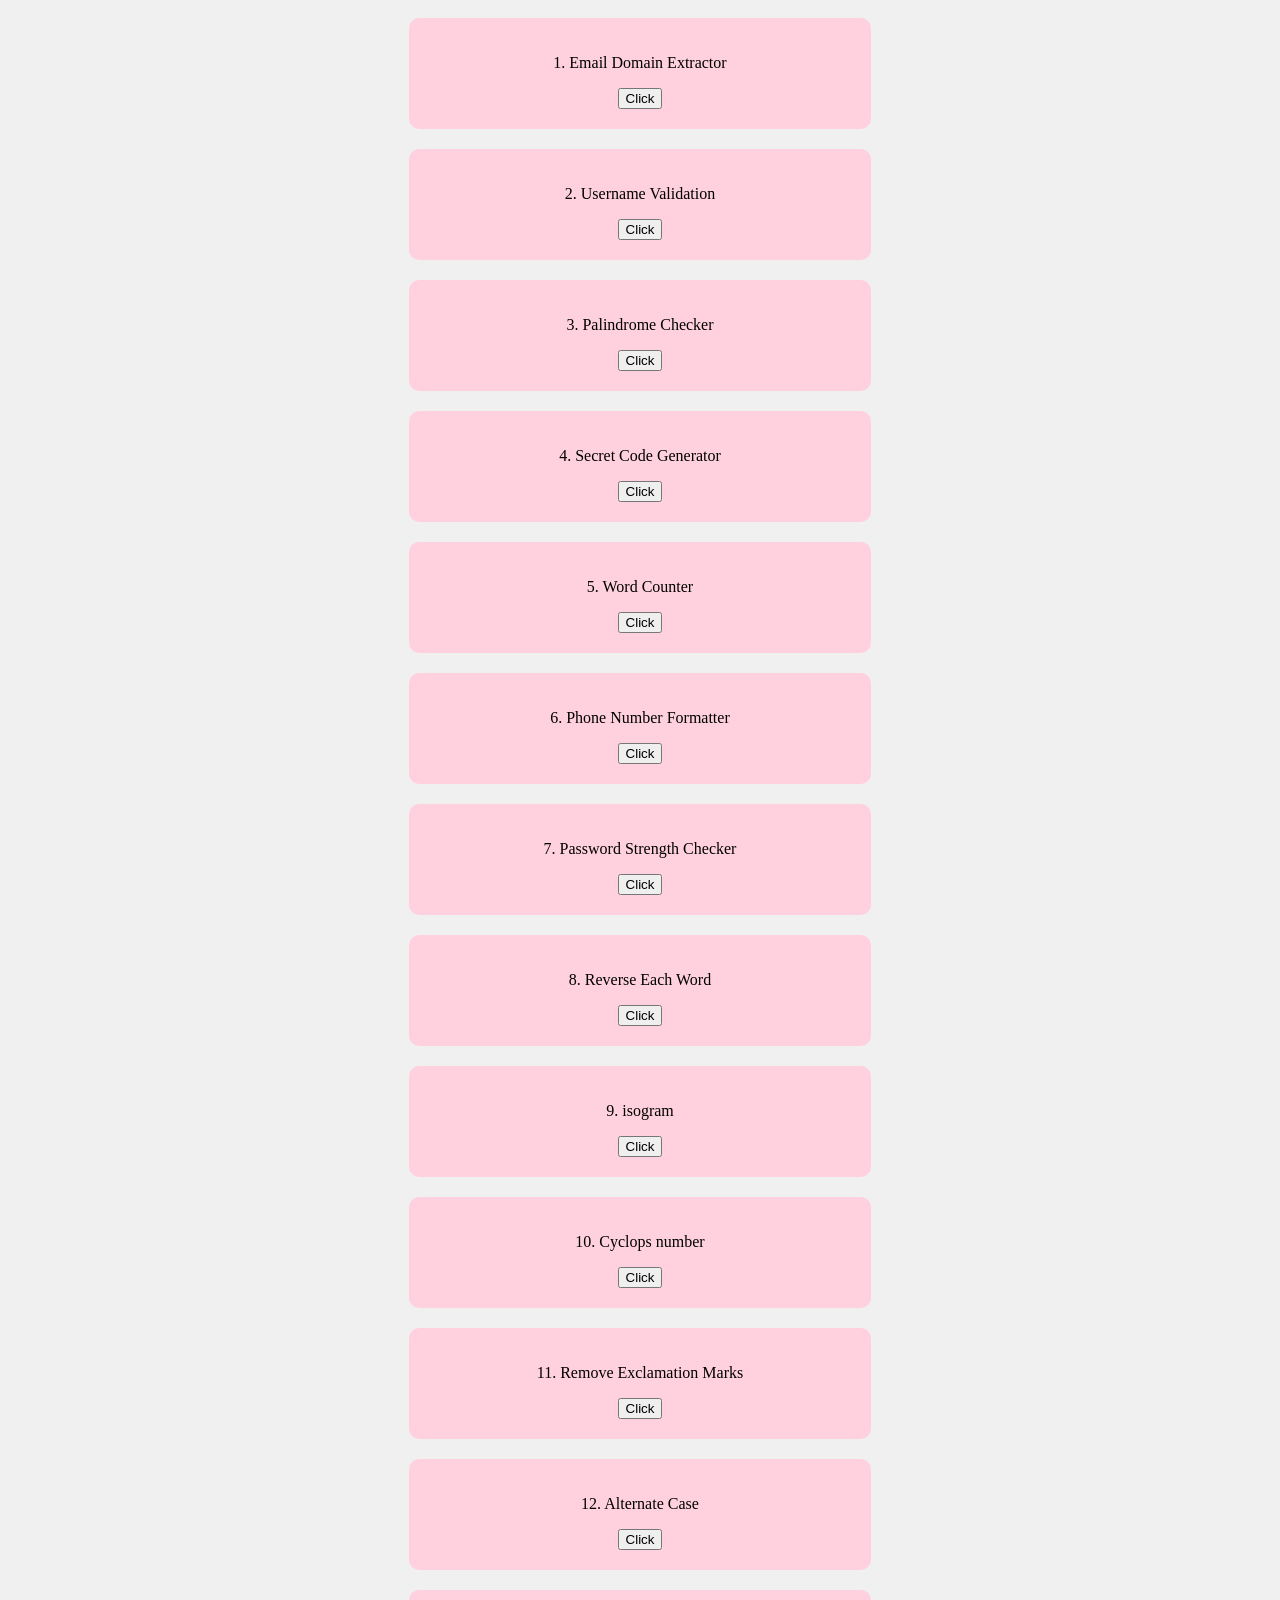
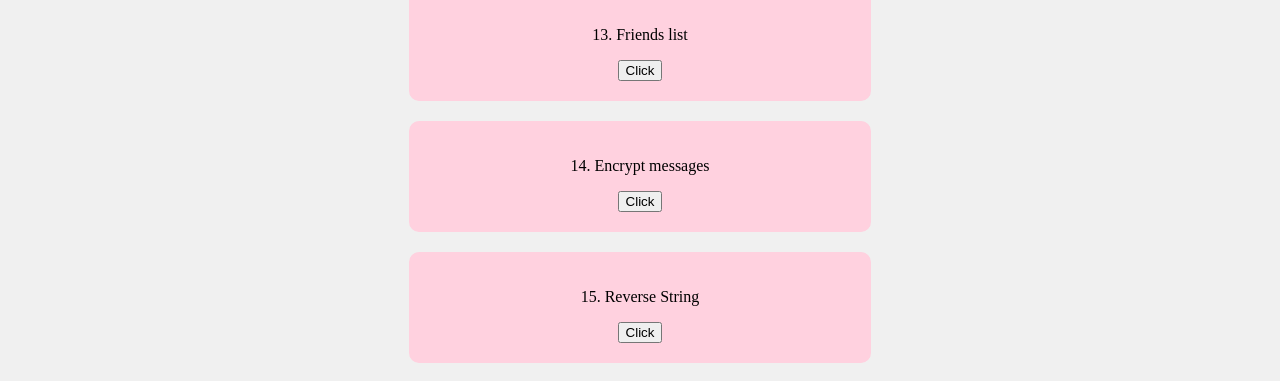
<file: index.html>
<!DOCTYPE html>

<html lang="en">
<head>
    <meta charset="UTF-8">
    <meta name="viewport" content="width=device-width, initial-scale=1.0">
    <title>Document</title>
    <link rel="stylesheet" href="style.css">
    <script src="string.js" defer></script>
</head>
<body>
    <div>
        <p>1. Email Domain Extractor</p>
        <p id="input1"></p>
        <p id="output1"></p>
        <button onclick="mail()">Click</button>
    </div>
    <div>
        <p>2. Username Validation</p>
        <p id="input2"></p>
        <p id="output2"></p>
        <button onclick="userName()">Click</button>
    </div>
    <div>
        <p>3. Palindrome Checker</p>
        <p id="input3"></p>
        <p id="output3"></p>
        <button onclick="palinChecker()">Click</button>
    </div>
    <div>
        <p>4. Secret Code Generator</p>
        <p id="input4"></p>
        <p id="output4"></p>
        <button onclick="secretCodeGenerator()">Click</button>
    </div>
    <div>
        <p>5. Word Counter</p>
        <p id="input5"></p>
        <p id="output5"></p>
        <button onclick="wordCounter()">Click</button>
    </div>
    <div>
        <p>6. Phone Number Formatter</p>
        <p id="input6"></p>
        <p id="output6"></p>
        <button onclick="numFormat()">Click</button>
    </div>

    <div>
        <p>7. Password Strength Checker</p>
        <p id="input7"></p>
        <p id="output7"></p>
        <button onclick="passwordCheck()">Click</button>
    </div>

    <div>
        <p>8. Reverse Each Word</p>
        <p id="input8"></p>
        <p id="output8"></p>
        <button onclick="revEachWord()">Click</button>
    </div>  

    <div>
        <p>9. isogram</p>
        <p id="input9"></p>
        <p id="output9"></p>
        <button onclick="isogram()">Click</button>
    </div>  
    
    <div>
        <p>10. Cyclops number </p>
        <p id="input10"></p>
        <p id="output10"></p>
        <button onclick="cyclopsNum()">Click</button>
    </div>

    <div>
        <p>11. Remove Exclamation Marks</p>
        <p id="input11"></p>
        <p id="output11"></p>
        <button onclick="removeExclamationMarks()">Click</button>
    </div> 
    <div>
        <p>12. Alternate Case</p>
        <p id="input12"></p>
        <p id="output12"></p>
        <button onclick="alternateCase()">Click</button>
    </div>    
    <div>
        <p>13. Friends list</p>
        <p id="input13"></p>
        <p id="output13"></p>
        <button onclick="frdName()">Click</button>
    </div>  

    <div>
        <p>14. Encrypt messages</p>
        <p id="input14"></p>
        <p id="output14"></p>
        <button onclick="encryptMsg()">Click</button>
    </div>  

    <div>
        <p>15. Reverse String</p>
        <p id="input15"></p>
        <p id="output15"></p>
        <button onclick="listOfStrings()">Click</button>
    </div>   

      
</body>
</html>
</file>
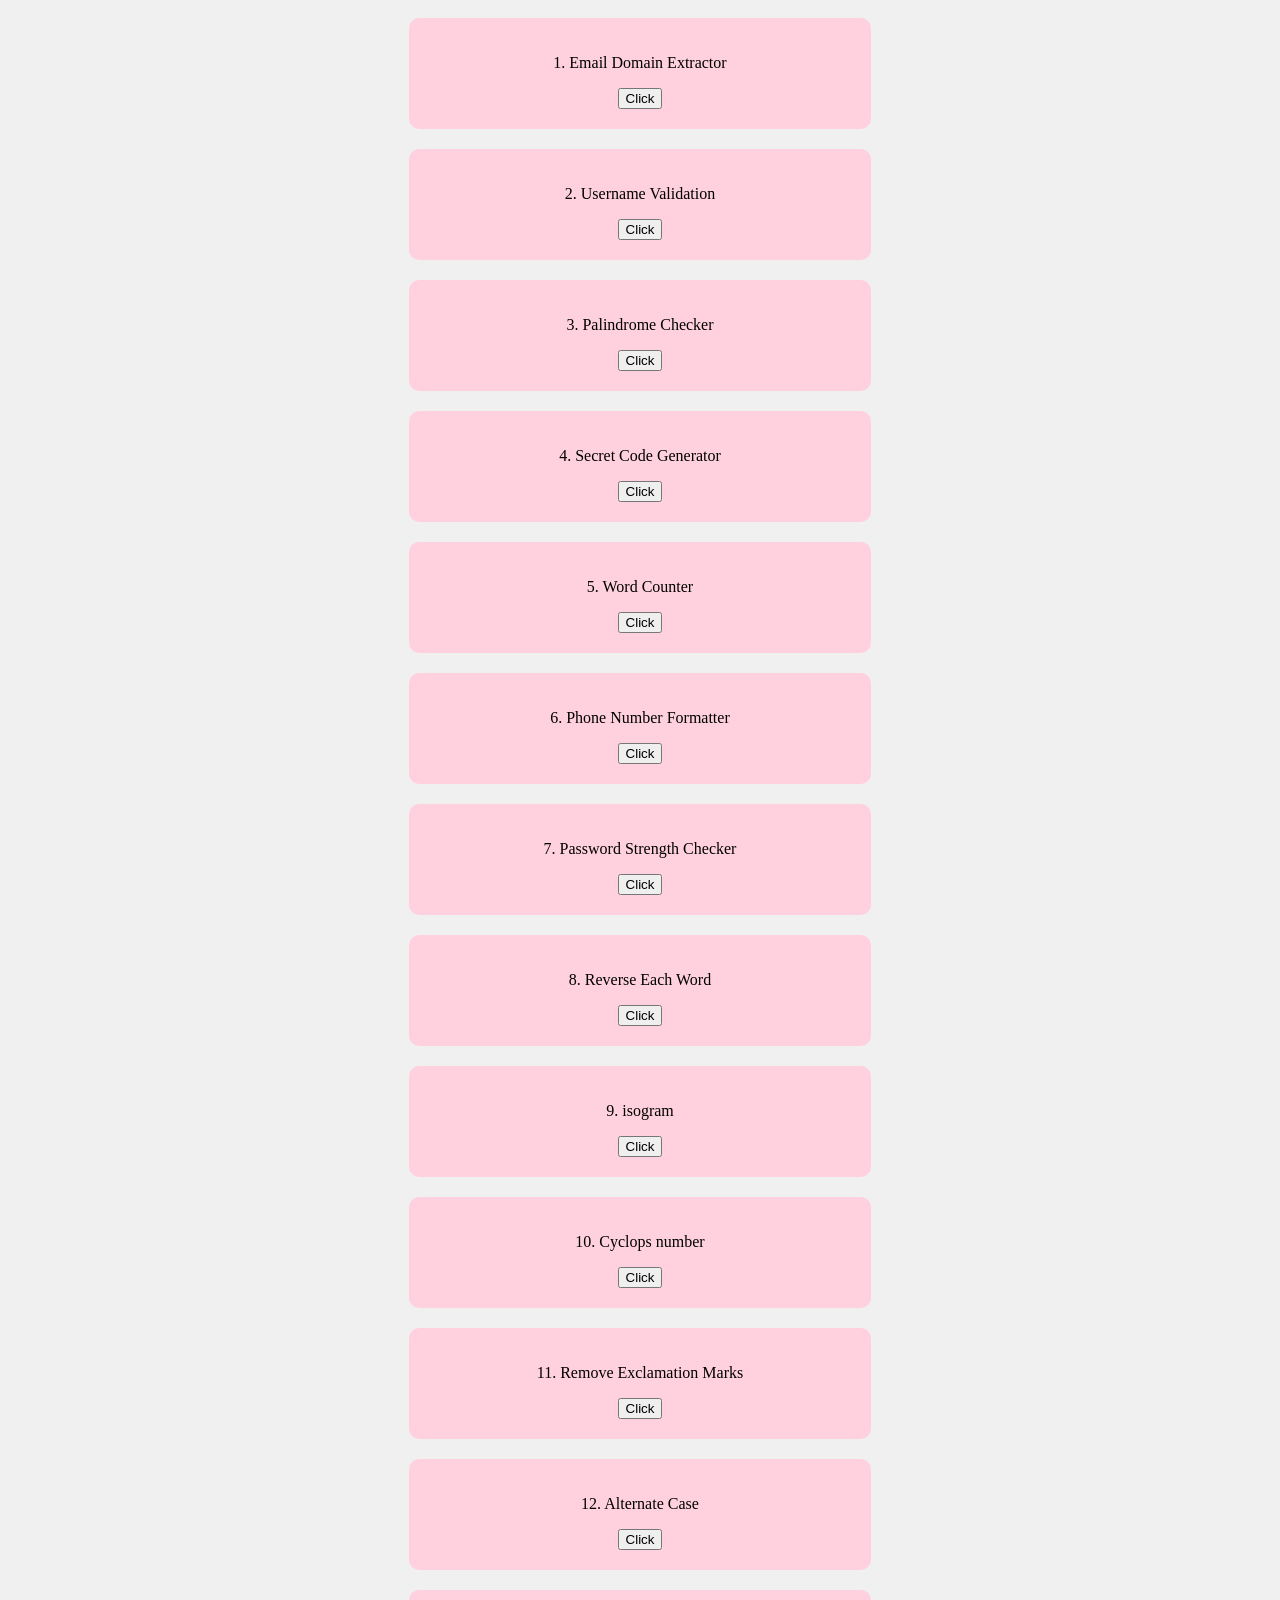
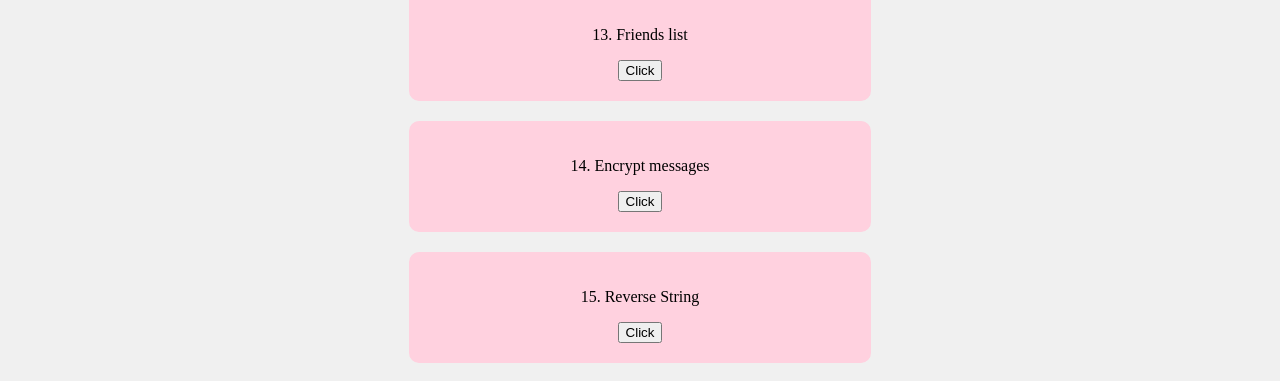
<file: string.html>
<!DOCTYPE html>

<html lang="en">
<head>
    <meta charset="UTF-8">
    <meta name="viewport" content="width=device-width, initial-scale=1.0">
    <title>Document</title>
    <link rel="stylesheet" href="style.css">
    <script src="string.js" defer></script>
</head>
<body>
    <div>
        <p>1. Email Domain Extractor</p>
        <p id="input1"></p>
        <p id="output1"></p>
        <button onclick="mail()">Click</button>
    </div>
    <div>
        <p>2. Username Validation</p>
        <p id="input2"></p>
        <p id="output2"></p>
        <button onclick="userName()">Click</button>
    </div>
    <div>
        <p>3. Palindrome Checker</p>
        <p id="input3"></p>
        <p id="output3"></p>
        <button onclick="palinChecker()">Click</button>
    </div>
    <div>
        <p>4. Secret Code Generator</p>
        <p id="input4"></p>
        <p id="output4"></p>
        <button onclick="secretCodeGenerator()">Click</button>
    </div>
    <div>
        <p>5. Word Counter</p>
        <p id="input5"></p>
        <p id="output5"></p>
        <button onclick="wordCounter()">Click</button>
    </div>
    <div>
        <p>6. Phone Number Formatter</p>
        <p id="input6"></p>
        <p id="output6"></p>
        <button onclick="numFormat()">Click</button>
    </div>

    <div>
        <p>7. Password Strength Checker</p>
        <p id="input7"></p>
        <p id="output7"></p>
        <button onclick="passwordCheck()">Click</button>
    </div>

    <div>
        <p>8. Reverse Each Word</p>
        <p id="input8"></p>
        <p id="output8"></p>
        <button onclick="revEachWord()">Click</button>
    </div>  

    <div>
        <p>9. isogram</p>
        <p id="input9"></p>
        <p id="output9"></p>
        <button onclick="isogram()">Click</button>
    </div>  
    
    <div>
        <p>10. Cyclops number </p>
        <p id="input10"></p>
        <p id="output10"></p>
        <button onclick="cyclopsNum()">Click</button>
    </div>

    <div>
        <p>11. Remove Exclamation Marks</p>
        <p id="input11"></p>
        <p id="output11"></p>
        <button onclick="removeExclamationMarks()">Click</button>
    </div> 
    <div>
        <p>12. Alternate Case</p>
        <p id="input12"></p>
        <p id="output12"></p>
        <button onclick="alternateCase()">Click</button>
    </div>    
    <div>
        <p>13. Friends list</p>
        <p id="input13"></p>
        <p id="output13"></p>
        <button onclick="frdName()">Click</button>
    </div>  

    <div>
        <p>14. Encrypt messages</p>
        <p id="input14"></p>
        <p id="output14"></p>
        <button onclick="encryptMsg()">Click</button>
    </div>  

    <div>
        <p>15. Reverse String</p>
        <p id="input15"></p>
        <p id="output15"></p>
        <button onclick="listOfStrings()">Click</button>
    </div>   

      
</body>
</html>
</file>
<file: style.css>
body{
            display:flex;
            flex-direction: column;
            align-items: center;
            background-color: #F0F0F0;
        }
        div{
            text-align:center;
            width:35%;
            margin:10px;
            padding:20px 10px;
            background-color: #FFD1DF;
            border-radius: 10px;
        }
        button{
            border-radius: 1 solid #FFD1DF;
        }
</file>
